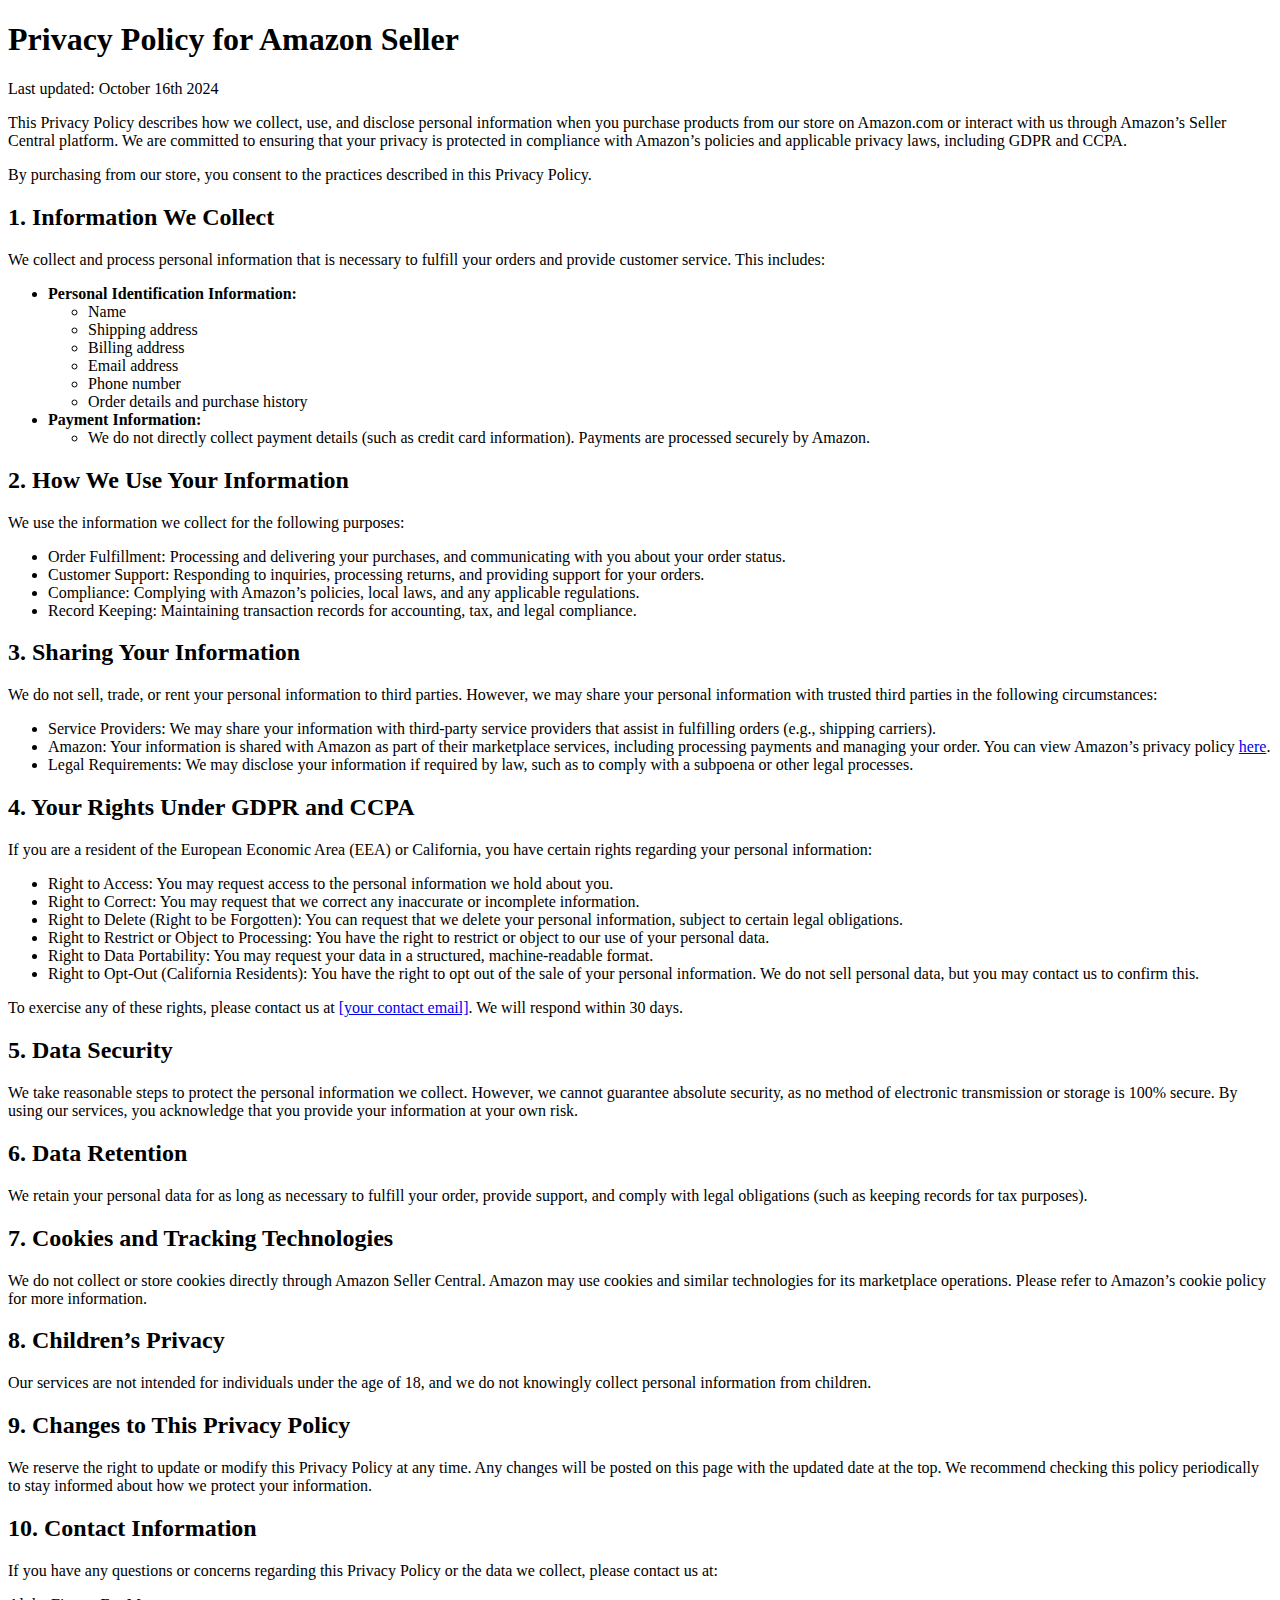
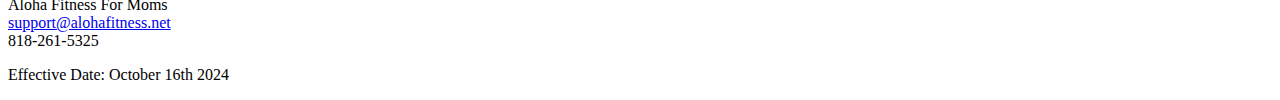
<file: privacy-policy.html>
<!DOCTYPE html>
<html lang="en">
<head>
  <meta charset="UTF-8">
  <meta name="viewport" content="width=device-width, initial-scale=1.0">
  <title>Privacy Policy for Amazon Seller</title>
</head>
<body>
<h1>Privacy Policy for Amazon Seller</h1>
<p>Last updated: October 16th 2024</p>
<p>This Privacy Policy describes how we collect, use, and disclose personal information when you purchase products from our store on Amazon.com or interact with us through Amazon’s Seller Central platform. We are committed to ensuring that your privacy is protected in compliance with Amazon’s policies and applicable privacy laws, including GDPR and CCPA.</p>
<p>By purchasing from our store, you consent to the practices described in this Privacy Policy.</p>

<h2>1. Information We Collect</h2>
<p>We collect and process personal information that is necessary to fulfill your orders and provide customer service. This includes:</p>
<ul>
  <li><strong>Personal Identification Information:</strong></li>
  <ul>
    <li>Name</li>
    <li>Shipping address</li>
    <li>Billing address</li>
    <li>Email address</li>
    <li>Phone number</li>
    <li>Order details and purchase history</li>
  </ul>
  <li><strong>Payment Information:</strong></li>
  <ul>
    <li>We do not directly collect payment details (such as credit card information). Payments are processed securely by Amazon.</li>
  </ul>
</ul>

<h2>2. How We Use Your Information</h2>
<p>We use the information we collect for the following purposes:</p>
<ul>
  <li>Order Fulfillment: Processing and delivering your purchases, and communicating with you about your order status.</li>
  <li>Customer Support: Responding to inquiries, processing returns, and providing support for your orders.</li>
  <li>Compliance: Complying with Amazon’s policies, local laws, and any applicable regulations.</li>
  <li>Record Keeping: Maintaining transaction records for accounting, tax, and legal compliance.</li>
</ul>

<h2>3. Sharing Your Information</h2>
<p>We do not sell, trade, or rent your personal information to third parties. However, we may share your personal information with trusted third parties in the following circumstances:</p>
<ul>
  <li>Service Providers: We may share your information with third-party service providers that assist in fulfilling orders (e.g., shipping carriers).</li>
  <li>Amazon: Your information is shared with Amazon as part of their marketplace services, including processing payments and managing your order. You can view Amazon’s privacy policy <a href="#">here</a>.</li>
  <li>Legal Requirements: We may disclose your information if required by law, such as to comply with a subpoena or other legal processes.</li>
</ul>

<h2>4. Your Rights Under GDPR and CCPA</h2>
<p>If you are a resident of the European Economic Area (EEA) or California, you have certain rights regarding your personal information:</p>
<ul>
  <li>Right to Access: You may request access to the personal information we hold about you.</li>
  <li>Right to Correct: You may request that we correct any inaccurate or incomplete information.</li>
  <li>Right to Delete (Right to be Forgotten): You can request that we delete your personal information, subject to certain legal obligations.</li>
  <li>Right to Restrict or Object to Processing: You have the right to restrict or object to our use of your personal data.</li>
  <li>Right to Data Portability: You may request your data in a structured, machine-readable format.</li>
  <li>Right to Opt-Out (California Residents): You have the right to opt out of the sale of your personal information. We do not sell personal data, but you may contact us to confirm this.</li>
</ul>
<p>To exercise any of these rights, please contact us at <a href="mailto:your-email@example.com">[your contact email]</a>. We will respond within 30 days.</p>

<h2>5. Data Security</h2>
<p>We take reasonable steps to protect the personal information we collect. However, we cannot guarantee absolute security, as no method of electronic transmission or storage is 100% secure. By using our services, you acknowledge that you provide your information at your own risk.</p>

<h2>6. Data Retention</h2>
<p>We retain your personal data for as long as necessary to fulfill your order, provide support, and comply with legal obligations (such as keeping records for tax purposes).</p>

<h2>7. Cookies and Tracking Technologies</h2>
<p>We do not collect or store cookies directly through Amazon Seller Central. Amazon may use cookies and similar technologies for its marketplace operations. Please refer to Amazon’s cookie policy for more information.</p>

<h2>8. Children’s Privacy</h2>
<p>Our services are not intended for individuals under the age of 18, and we do not knowingly collect personal information from children.</p>

<h2>9. Changes to This Privacy Policy</h2>
<p>We reserve the right to update or modify this Privacy Policy at any time. Any changes will be posted on this page with the updated date at the top. We recommend checking this policy periodically to stay informed about how we protect your information.</p>

<h2>10. Contact Information</h2>
<p>If you have any questions or concerns regarding this Privacy Policy or the data we collect, please contact us at:</p>
<p>Aloha Fitness For Moms<br>
  <a href="mailto:support@alohafitness.net">support@alohafitness.net</a><br>
  818-261-5325</p>
<p>Effective Date: October 16th 2024</p>
</body>
</html>
</file>
